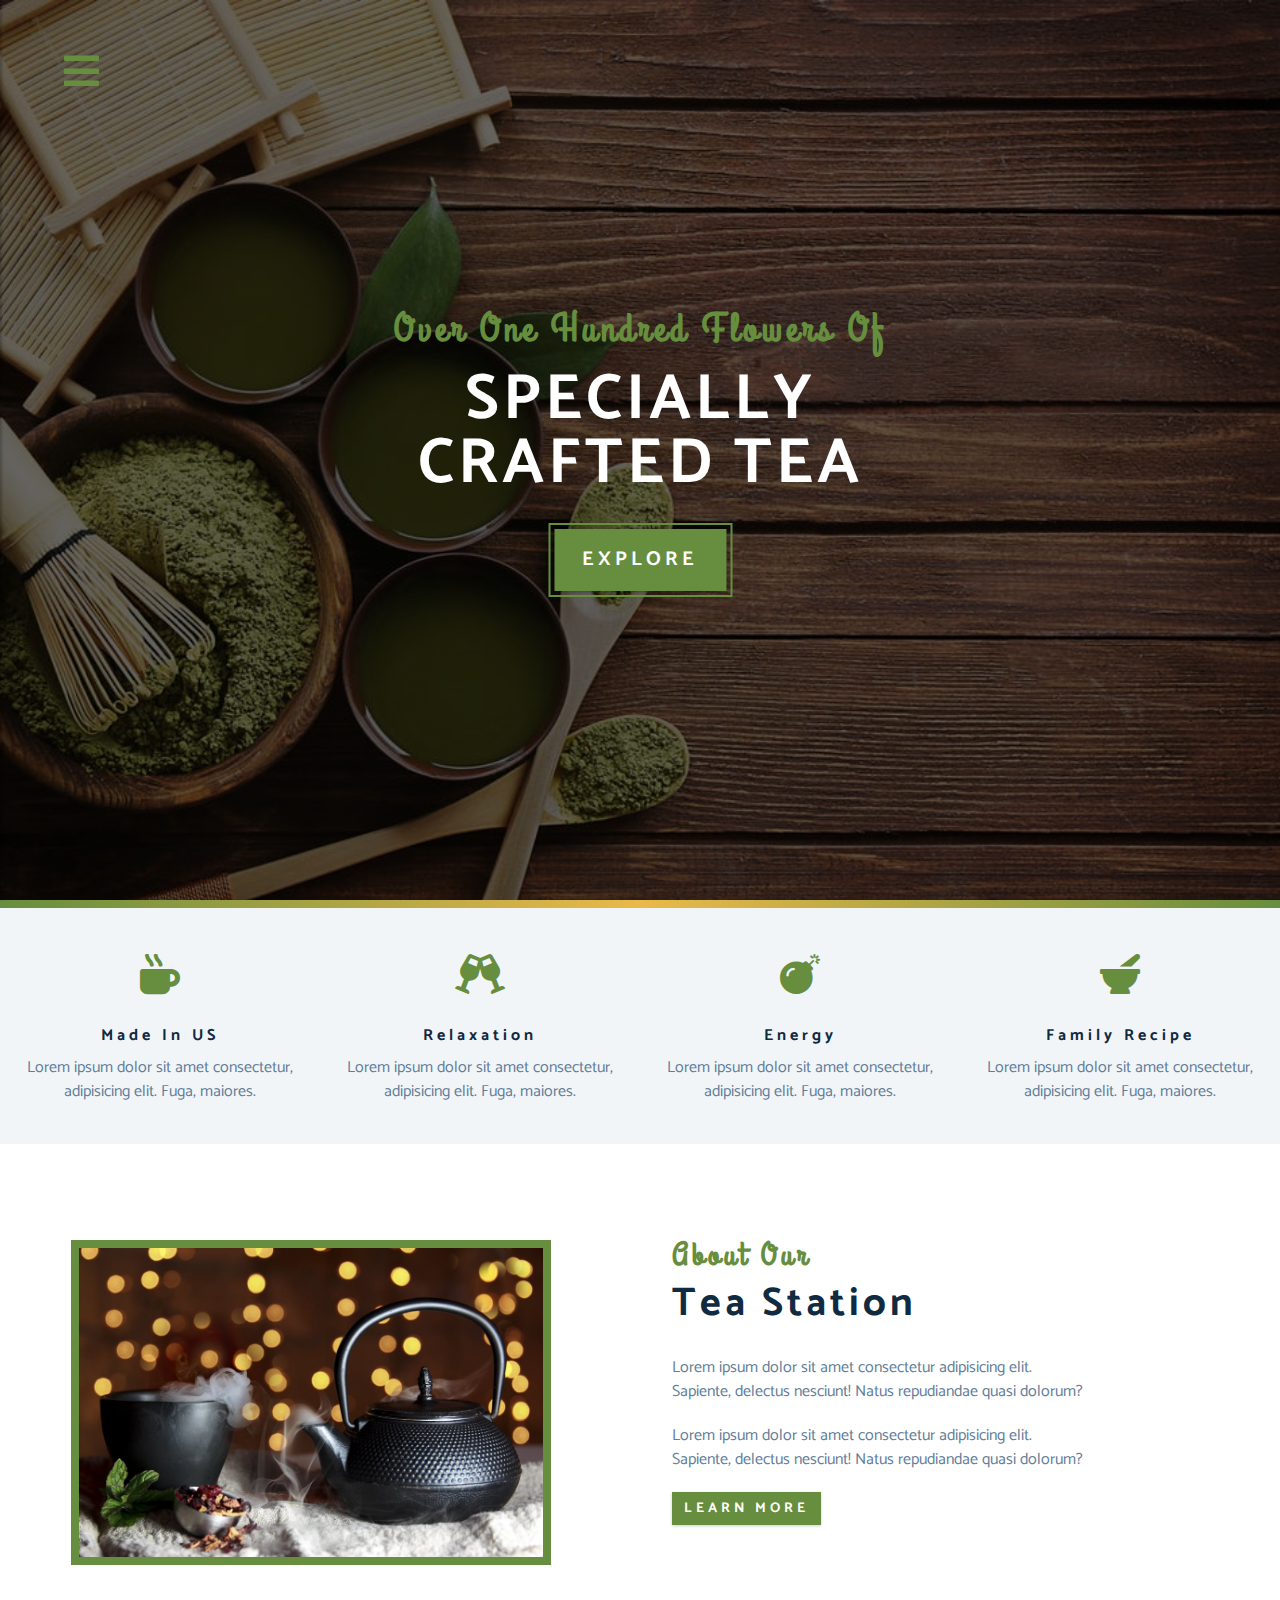
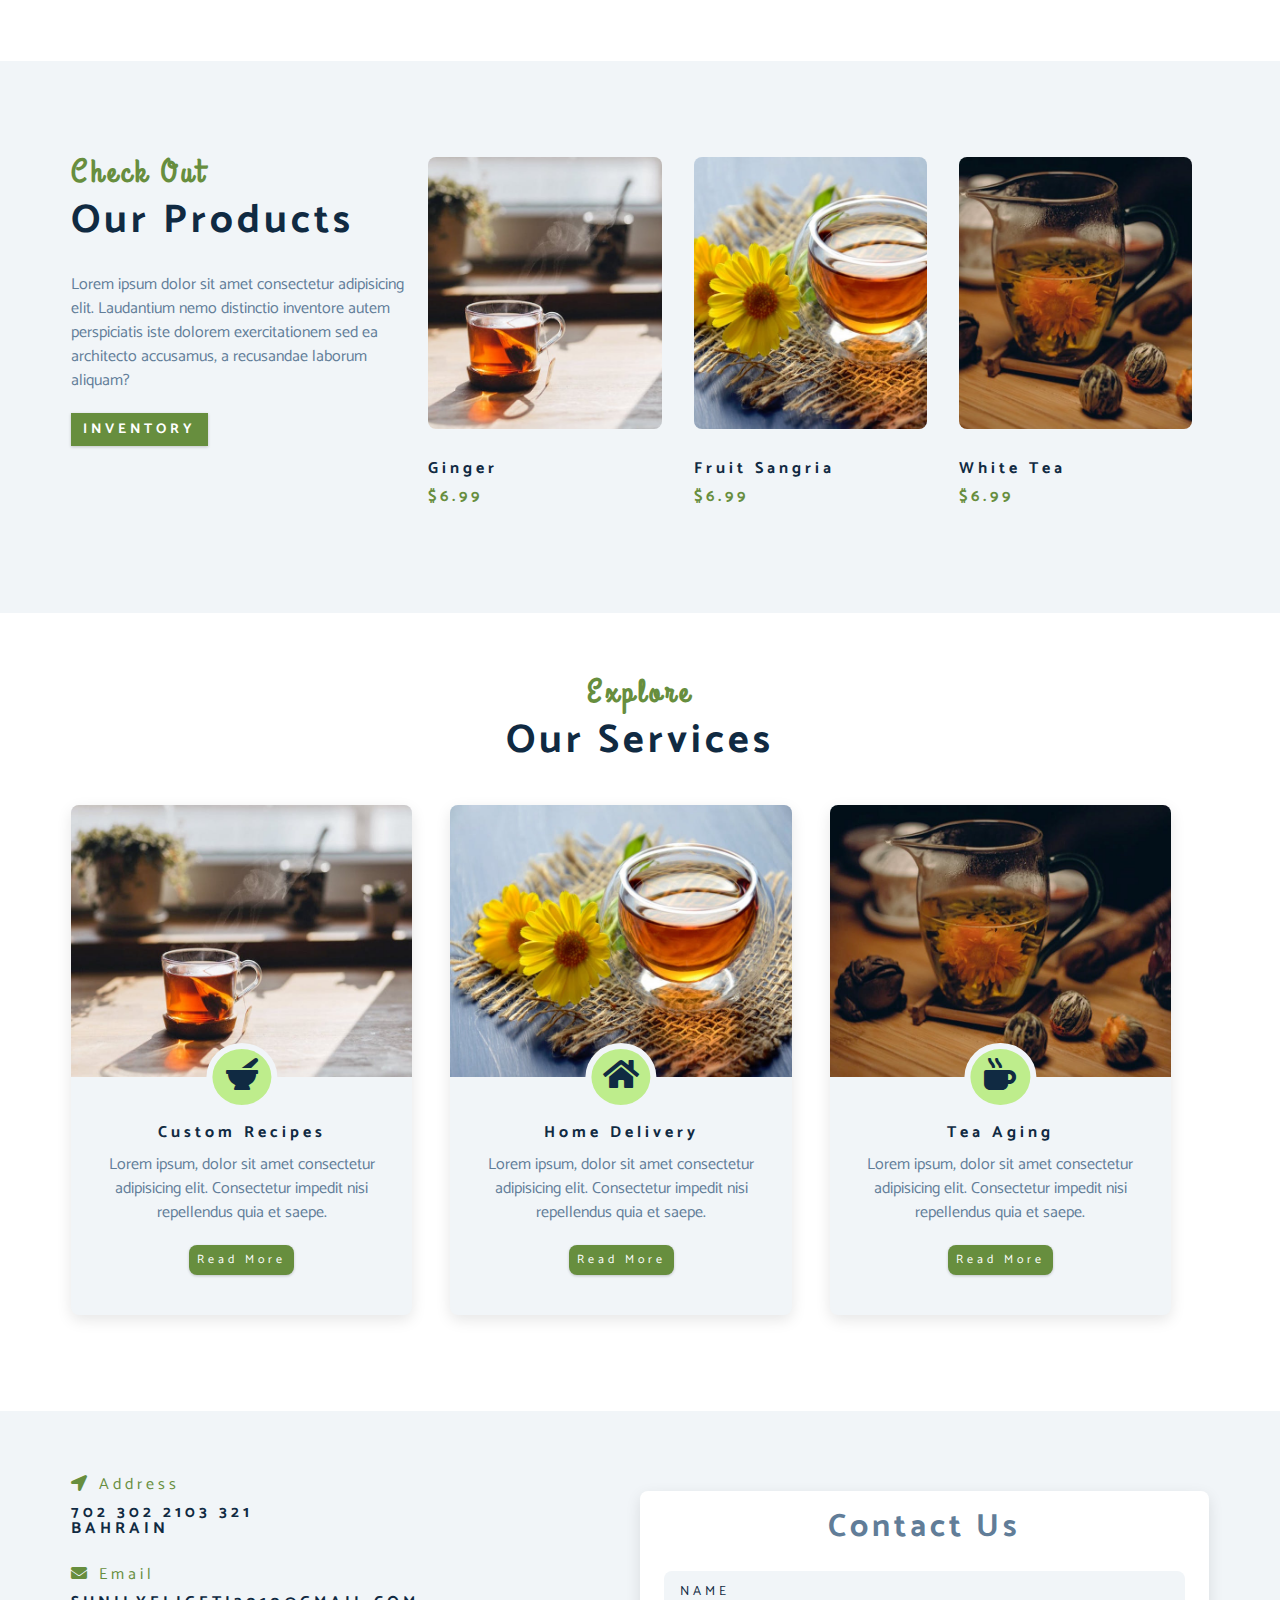
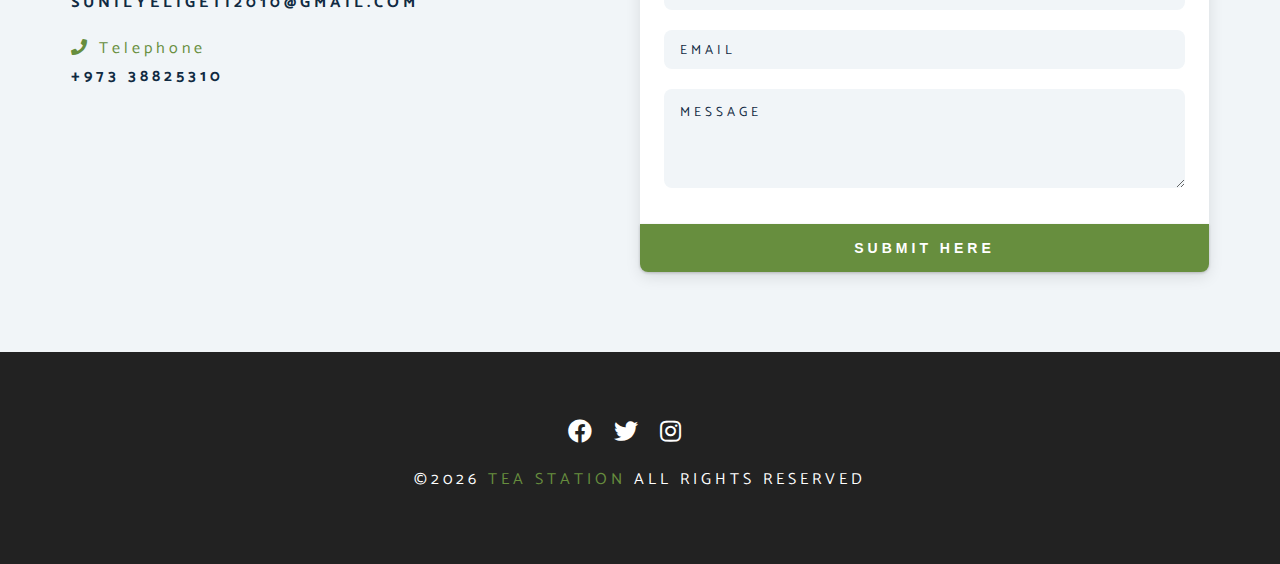
<file: index.html>
<!DOCTYPE html>
<html lang="en">
  <head>
    <meta charset="UTF-8" />
    <meta name="viewport" content="width=device-width, initial-scale=1.0" />
    <title>Tea Station || Home</title>
    <link
      rel="stylesheet"
      href="./fontawesome-free-5.12.1-web/css/all.min.css"
    />
    <link rel="stylesheet" href="./css/style.css" />
    <link rel="shortcut icon" href="./images/favicon.ico" type="image/x-icon" />
  </head>
  <body>
    <!-- navbar -->
    <!-- nav button -->
    <span class="nav-btn" id="nav-btn">
      <i class="fas fa-bars"></i>
    </span>
    <nav class="navbar" id="navbar">
      <div class="navbar-header">
        <span class="nav-close" id="nav-close">
          <i class="fas fa-times"></i>
        </span>
      </div>
      <ul class="nav-items">
        <li><a href="index.html" class="nav-links">home</a></li>
        <li><a href="skills.html" class="nav-links">skills</a></li>
        <li><a href="about.html" class="nav-links">about</a></li>
        <li><a href="products.html" class="nav-links">products</a></li>
      </ul>
    </nav>
    <!-- header -->
    <header class="header">
      <div class="banner">
        <h2>Over one hundred flowers of</h2>
        <h1>specially <br />crafted tea</h1>
        <a href="skills.html" class="btn banner-btn">explore</a>
      </div>
    </header>
    <!-- end of header -->
    <div class="content-divider"></div>
    <!-- skills section -->
    <section class="skills clearfix">
      <!-- single skill -->
      <article class="skill">
        <span class="skill-icon">
          <i class="fas fa-mug-hot"></i>
        </span>
        <h4 class="skill-title">made in US</h4>
        <p class="skill-text">
          Lorem ipsum dolor sit amet consectetur, adipisicing elit. Fuga,
          maiores.
        </p>
      </article>
      <!-- end of single skill -->
      <!-- single skill -->
      <article class="skill">
        <span class="skill-icon">
          <i class="fas fa-glass-cheers"></i>
        </span>
        <h4 class="skill-title">relaxation</h4>
        <p class="skill-text">
          Lorem ipsum dolor sit amet consectetur, adipisicing elit. Fuga,
          maiores.
        </p>
      </article>
      <!-- end of single skill -->
      <!-- single skill -->
      <article class="skill">
        <span class="skill-icon">
          <i class="fas fa-bomb"></i>
        </span>
        <h4 class="skill-title">energy</h4>
        <p class="skill-text">
          Lorem ipsum dolor sit amet consectetur, adipisicing elit. Fuga,
          maiores.
        </p>
      </article>
      <!-- end of single skill -->
      <!-- single skill -->
      <article class="skill">
        <span class="skill-icon">
          <i class="fas fa-mortar-pestle"></i>
        </span>
        <h4 class="skill-title">family recipe</h4>
        <p class="skill-text">
          Lorem ipsum dolor sit amet consectetur, adipisicing elit. Fuga,
          maiores.
        </p>
      </article>
      <!-- end of single skill -->
    </section>
    <!-- end of skills section -->
    <!-- about -->
    <section>
      <div class="section-centre clearfix">
        <!-- about img -->
        <article class="about-img">
          <div class="about-picture-container">
            <img
              src="./images/about-bcg.jpeg"
              alt="tea kettle"
              class="about-picture"
            />
          </div>
        </article>
        <!-- about-info -->
        <article class="about-info">
          <!-- section title -->
          <div class="section-title">
            <h3>about our</h3>
            <h2>tea station</h2>
          </div>
          <!-- end od section title -->
          <p class="about-text">
            Lorem ipsum dolor sit amet consectetur adipisicing elit. Sapiente,
            delectus nesciunt! Natus repudiandae quasi dolorum?
          </p>
          <p class="about-text">
            Lorem ipsum dolor sit amet consectetur adipisicing elit. Sapiente,
            delectus nesciunt! Natus repudiandae quasi dolorum?
          </p>
          <a href="about.html" class="btn">learn more</a>
        </article>
      </div>
    </section>
    <!-- end of about -->
    <!-- products -->
    <section class="products">
      <div class="section-centre clearfix">
        <!-- products info -->
        <article class="products-info">
          <!-- section title -->
          <div class="section-title">
            <h3>check out</h3>
            <h2>our products</h2>
          </div>
          <!-- end od section title -->
          <p class="product-text">
            Lorem ipsum dolor sit amet consectetur adipisicing elit. Laudantium
            nemo distinctio inventore autem perspiciatis iste dolorem
            exercitationem sed ea architecto accusamus, a recusandae laborum
            aliquam?
          </p>
          <a href="products.html" class="btn">inventory</a>
        </article>
        <!-- products inventory -->
        <article class="products-inventory">
          <!-- single product -->
          <div class="product">
            <img
              src="./images/product-1.jpeg"
              alt="single product"
              class="product-img"
            />
            <h4 class="product-title">ginger</h4>
            <h4 class="product-price">$6.99</h4>
          </div>
          <!-- end of single product -->
          <!-- single product -->
          <div class="product">
            <img
              src="./images/product-2.jpeg"
              alt="single product"
              class="product-img"
            />
            <h4 class="product-title">fruit sangria</h4>
            <h4 class="product-price">$6.99</h4>
          </div>
          <!-- end of single product -->
          <!-- single product -->
          <div class="product">
            <img
              src="./images/product-3.jpeg"
              alt="single product"
              class="product-img"
            />
            <h4 class="product-title">white tea</h4>
            <h4 class="product-price">$6.99</h4>
          </div>
          <!-- end of single product -->
        </article>
      </div>
    </section>
    <!-- end of products -->
    <!-- services -->
    <section class="services">
      <!-- section title -->
      <div class="section-title services-title">
        <h3>explore</h3>
        <h2>our services</h2>
      </div>
      <!-- end od section title -->
      <div class="section-centre clearfix">
        <!-- single card -->
        <article class="service-card">
          <!-- img container -->

          <div class="service-img-container">
            <img
              src="./images/product-1.jpeg"
              alt="single service"
              class="service-img"
            />
            <!-- service icon -->
            <span class="service-icon">
              <i class="fas fa-mortar-pestle fa-fw"></i>
            </span>
          </div>
          <!-- service info -->
          <div class="service-info">
            <h4>custom recipes</h4>
            <p>
              Lorem ipsum, dolor sit amet consectetur adipisicing elit.
              Consectetur impedit nisi repellendus quia et saepe.
            </p>
            <a href="products.html" class="btn service-btn">read more</a>
          </div>
        </article>

        <!-- end of single card -->
        <!-- single card -->
        <article class="service-card">
          <!-- img container -->

          <div class="service-img-container">
            <img
              src="./images/product-2.jpeg"
              alt="single service"
              class="service-img"
            />
            <!-- service icon -->
            <span class="service-icon">
              <i class="fas fa-home fa-fw"></i>
            </span>
          </div>
          <!-- service info -->
          <div class="service-info">
            <h4>home delivery</h4>
            <p>
              Lorem ipsum, dolor sit amet consectetur adipisicing elit.
              Consectetur impedit nisi repellendus quia et saepe.
            </p>
            <a href="products.html" class="btn service-btn">read more</a>
          </div>
        </article>

        <!-- end of single card -->
        <!-- single card -->
        <article class="service-card">
          <!-- img container -->

          <div class="service-img-container">
            <img
              src="./images/product-3.jpeg"
              alt="single service"
              class="service-img"
            />
            <!-- service icon -->
            <span class="service-icon">
              <i class="fas fa-mug-hot fa-fw"></i>
            </span>
          </div>
          <!-- service info -->
          <div class="service-info">
            <h4>tea aging</h4>
            <p>
              Lorem ipsum, dolor sit amet consectetur adipisicing elit.
              Consectetur impedit nisi repellendus quia et saepe.
            </p>
            <a href="products.html" class="btn service-btn">read more</a>
          </div>
        </article>
        <!-- end of single card -->
      </div>
    </section>
    <!-- end of services -->
    <!-- contact -->
    <section class="contact">
      <div class="section-centre clearfix">
        <!-- contact info -->
        <article class="contact-info">
          <!-- contact item -->
          <div class="contact-item">
            <h4 class="contact-title">
              <span class="contact-icon">
                <i class="fas fa-location-arrow"></i>
              </span>
              address
            </h4>
            <h4 class="contact-text">702 302 2103 321 <br />bahrain</h4>
          </div>
          <!-- end of contact item -->
          <!-- contact item -->
          <div class="contact-item">
            <h4 class="contact-title">
              <span class="contact-icon">
                <i class="fas fa-envelope"></i>
              </span>
              email
            </h4>
            <h4 class="contact-text">sunilyeligeti2010@gmail.com</h4>
          </div>
          <!-- end of contact item -->
          <!-- contact item -->
          <div class="contact-item">
            <h4 class="contact-title">
              <span class="contact-icon">
                <i class="fas fa-phone"></i>
              </span>
              telephone
            </h4>
            <h4 class="contact-text">+973 38825310</h4>
          </div>
          <!-- end of contact item -->
        </article>
        <!-- contact form -->
        <article class="contact-form">
          <h3>contact us</h3>
          <form action="https://formspree.io/xgenpalb" method="POST">
            <div class="form-group">
              <!-- inputs -->
              <input
                type="text"
                placeholder="name"
                class="form-control"
                name="name"
              />
              <input
                type="email"
                placeholder="email"
                class="form-control"
                name="email"
              />
              <textarea
                name="message"
                class="form-control"
                placeholder="message"
                rows="5"
              ></textarea>
            </div>
            <!-- button -->
            <button class="submit-btn btn">submit here</button>
          </form>
        </article>
      </div>
    </section>
    <!-- end of contact -->
    <!-- footer -->
    <footer class="footer">
      <div class="section-centre">
        <div class="social-icons">
          <!-- social icons -->
          <a href="#" class="social-icons">
            <i class="fab fa-facebook"></i>
          </a>
          <!-- end of social icons -->
          <!-- social icons -->
          <a href="#" class="social-icons">
            <i class="fab fa-twitter"></i>
          </a>
          <!-- end of social icons -->
          <!-- social icons -->
          <a href="#" class="social-icons">
            <i class="fab fa-instagram"></i>
          </a>
          <!-- end of social icons -->
        </div>
        <h4 class="footer-text">
          &copy;<span id="date"></span>
          <span class="company">tea station</span>
          all rights reserved
        </h4>
      </div>
    </footer>
    <script src="app.js"></script>
  </body>
</html>
</file>
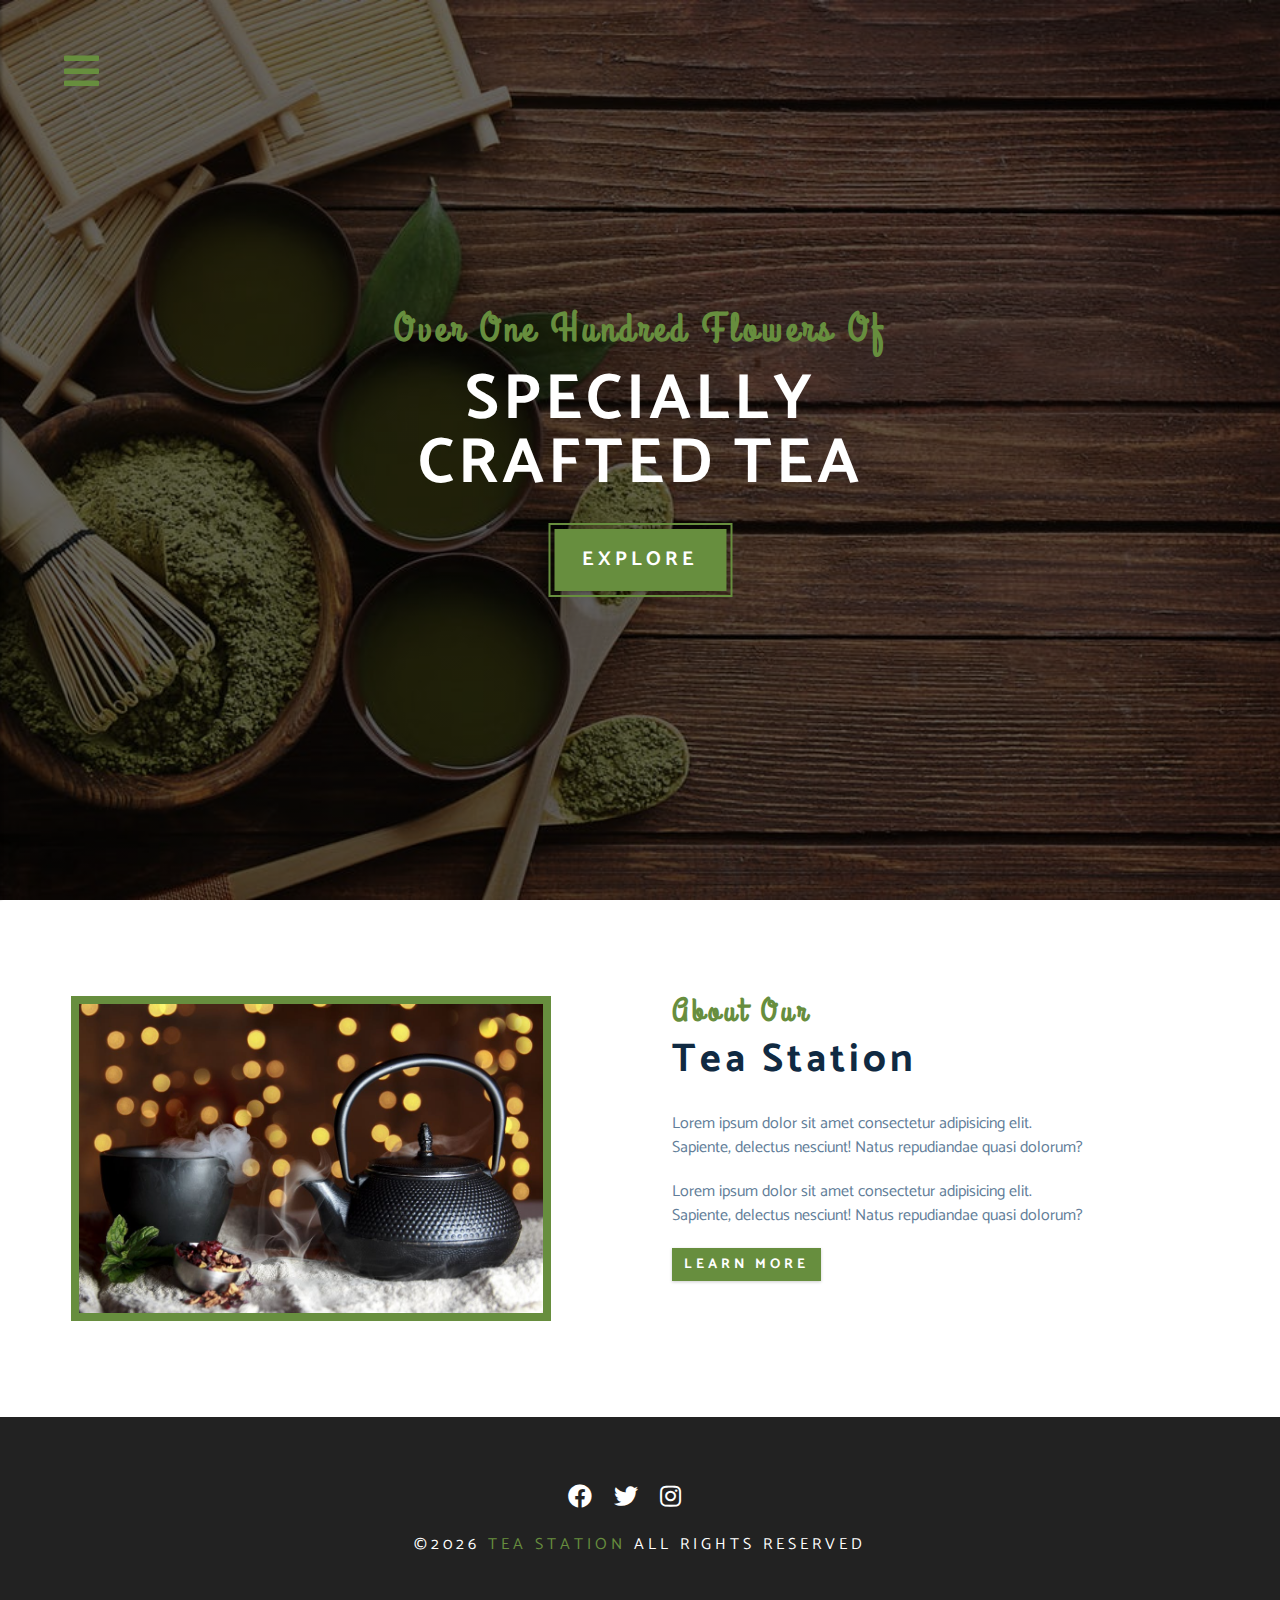
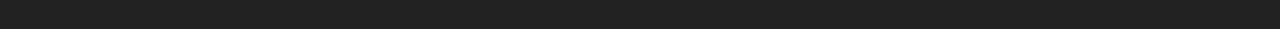
<file: about.html>
<!DOCTYPE html>
<html lang="en">
  <head>
    <meta charset="UTF-8" />
    <meta name="viewport" content="width=device-width, initial-scale=1.0" />
    <title>Tea Station || About</title>
    <link
      rel="stylesheet"
      href="./fontawesome-free-5.12.1-web/css/all.min.css"
    />
    <link rel="stylesheet" href="./css/style.css" />
  </head>

  <body>
    <!-- navbar -->
    <!-- nav button -->
    <span class="nav-btn" id="nav-btn">
      <i class="fas fa-bars"></i>
    </span>
    <nav class="navbar" id="navbar">
      <div class="navbar-header">
        <span class="nav-close" id="nav-close">
          <i class="fas fa-times"></i>
        </span>
      </div>
      <ul class="nav-items">
        <li><a href="index.html" class="nav-links">home</a></li>
        <li><a href="skills.html" class="nav-links">skills</a></li>
        <li><a href="about.html" class="nav-links">about</a></li>
        <li><a href="products.html" class="nav-links">products</a></li>
      </ul>
    </nav>
    <!-- header -->
    <header class="header">
      <div class="banner">
        <h2>Over one hundred flowers of</h2>
        <h1>specially <br />crafted tea</h1>
        <a href="skills.html" class="btn banner-btn">explore</a>
      </div>
    </header>
    <!-- end of header -->
    <!-- about -->
    <section>
      <div class="section-centre clearfix">
        <!-- about img -->
        <article class="about-img">
          <div class="about-picture-container">
            <img
              src="./images/about-bcg.jpeg"
              alt="tea kettle"
              class="about-picture"
            />
          </div>
        </article>
        <!-- about-info -->
        <article class="about-info">
          <!-- section title -->
          <div class="section-title">
            <h3>about our</h3>
            <h2>tea station</h2>
          </div>
          <!-- end od section title -->
          <p class="about-text">
            Lorem ipsum dolor sit amet consectetur adipisicing elit. Sapiente,
            delectus nesciunt! Natus repudiandae quasi dolorum?
          </p>
          <p class="about-text">
            Lorem ipsum dolor sit amet consectetur adipisicing elit. Sapiente,
            delectus nesciunt! Natus repudiandae quasi dolorum?
          </p>
          <a href="about.html" class="btn">learn more</a>
        </article>
      </div>
    </section>
    <!-- end of about -->
    <!-- footer -->
    <footer class="footer">
      <div class="section-centre">
        <div class="social-icons">
          <!-- social icons -->
          <a href="#" class="social-icons">
            <i class="fab fa-facebook"></i>
          </a>
          <!-- end of social icons -->
          <!-- social icons -->
          <a href="#" class="social-icons">
            <i class="fab fa-twitter"></i>
          </a>
          <!-- end of social icons -->
          <!-- social icons -->
          <a href="#" class="social-icons">
            <i class="fab fa-instagram"></i>
          </a>
          <!-- end of social icons -->
        </div>
        <h4 class="footer-text">
          &copy;<span id="date"></span>
          <span class="company">tea station</span>
          all rights reserved
        </h4>
      </div>
    </footer>
    <script src="app.js"></script>
  </body>
</html>
</file>
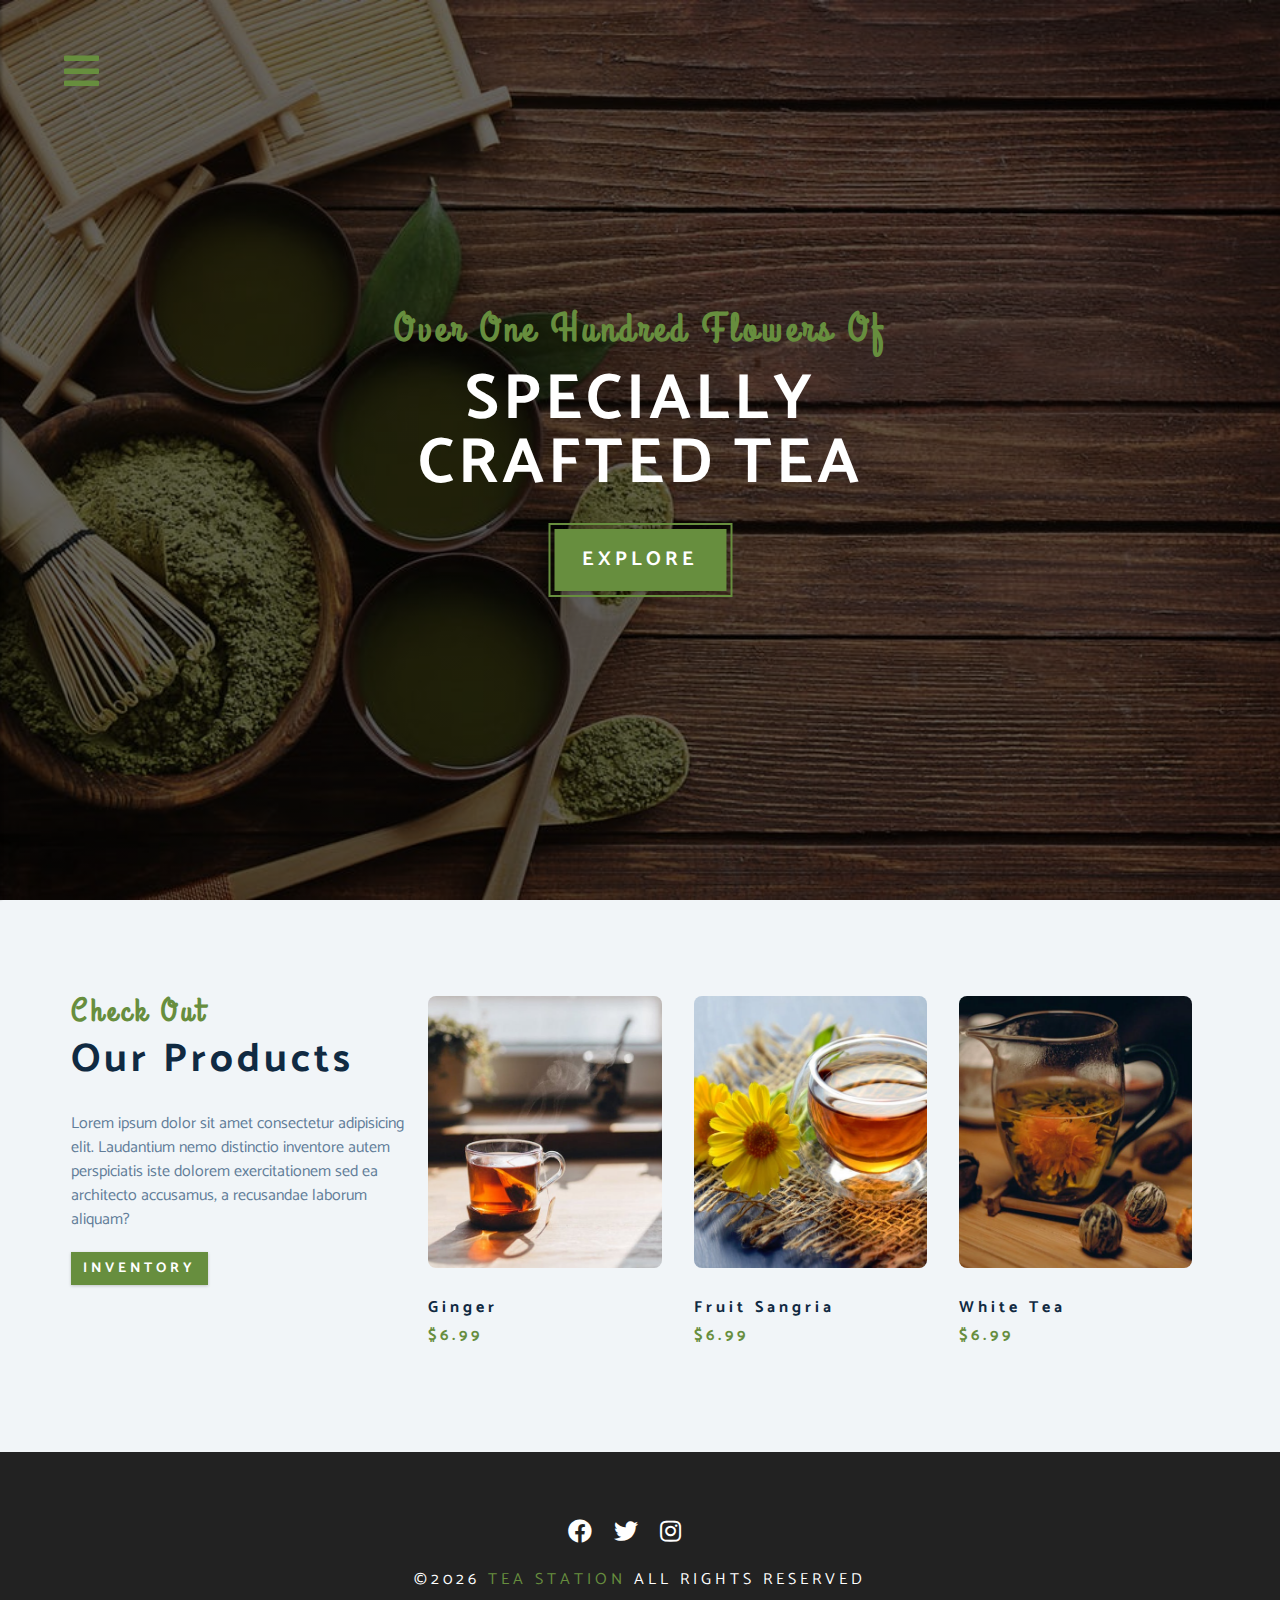
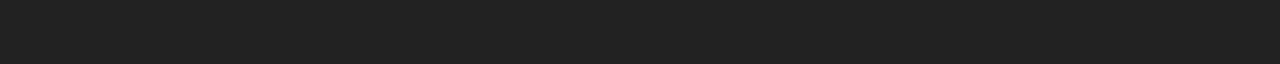
<file: products.html>
<!DOCTYPE html>
<html lang="en">
  <head>
    <meta charset="UTF-8" />
    <meta name="viewport" content="width=device-width, initial-scale=1.0" />
    <title>Tea Station || Products</title>
    <link
      rel="stylesheet"
      href="./fontawesome-free-5.12.1-web/css/all.min.css"
    />
    <link rel="stylesheet" href="./css/style.css" />
  </head>

  <body>
    <!-- navbar -->
    <!-- nav button -->
    <span class="nav-btn" id="nav-btn">
      <i class="fas fa-bars"></i>
    </span>
    <nav class="navbar" id="navbar">
      <div class="navbar-header">
        <span class="nav-close" id="nav-close">
          <i class="fas fa-times"></i>
        </span>
      </div>
      <ul class="nav-items">
        <li><a href="index.html" class="nav-links">home</a></li>
        <li><a href="skills.html" class="nav-links">skills</a></li>
        <li><a href="about.html" class="nav-links">about</a></li>
        <li><a href="products.html" class="nav-links">products</a></li>
      </ul>
    </nav>
    <!-- header -->
    <header class="header">
      <div class="banner">
        <h2>Over one hundred flowers of</h2>
        <h1>specially <br />crafted tea</h1>
        <a href="skills.html" class="btn banner-btn">explore</a>
      </div>
    </header>
    <!-- end of header -->
    <!-- products -->
    <section class="products">
      <div class="section-centre clearfix">
        <!-- products info -->
        <article class="products-info">
          <!-- section title -->
          <div class="section-title">
            <h3>check out</h3>
            <h2>our products</h2>
          </div>
          <!-- end od section title -->
          <p class="product-text">
            Lorem ipsum dolor sit amet consectetur adipisicing elit. Laudantium
            nemo distinctio inventore autem perspiciatis iste dolorem
            exercitationem sed ea architecto accusamus, a recusandae laborum
            aliquam?
          </p>
          <a href="products.html" class="btn">inventory</a>
        </article>
        <!-- products inventory -->
        <article class="products-inventory">
          <!-- single product -->
          <div class="product">
            <img
              src="./images/product-1.jpeg"
              alt="single product"
              class="product-img"
            />
            <h4 class="product-title">ginger</h4>
            <h4 class="product-price">$6.99</h4>
          </div>
          <!-- end of single product -->
          <!-- single product -->
          <div class="product">
            <img
              src="./images/product-2.jpeg"
              alt="single product"
              class="product-img"
            />
            <h4 class="product-title">fruit sangria</h4>
            <h4 class="product-price">$6.99</h4>
          </div>
          <!-- end of single product -->
          <!-- single product -->
          <div class="product">
            <img
              src="./images/product-3.jpeg"
              alt="single product"
              class="product-img"
            />
            <h4 class="product-title">white tea</h4>
            <h4 class="product-price">$6.99</h4>
          </div>
          <!-- end of single product -->
        </article>
      </div>
    </section>
    <!-- end of products -->
    <!-- footer -->
    <footer class="footer">
      <div class="section-centre">
        <div class="social-icons">
          <!-- social icons -->
          <a href="#" class="social-icons">
            <i class="fab fa-facebook"></i>
          </a>
          <!-- end of social icons -->
          <!-- social icons -->
          <a href="#" class="social-icons">
            <i class="fab fa-twitter"></i>
          </a>
          <!-- end of social icons -->
          <!-- social icons -->
          <a href="#" class="social-icons">
            <i class="fab fa-instagram"></i>
          </a>
          <!-- end of social icons -->
        </div>
        <h4 class="footer-text">
          &copy;<span id="date"></span>
          <span class="company">tea station</span>
          all rights reserved
        </h4>
      </div>
    </footer>
    <script src="app.js"></script>
  </body>
</html>
</file>
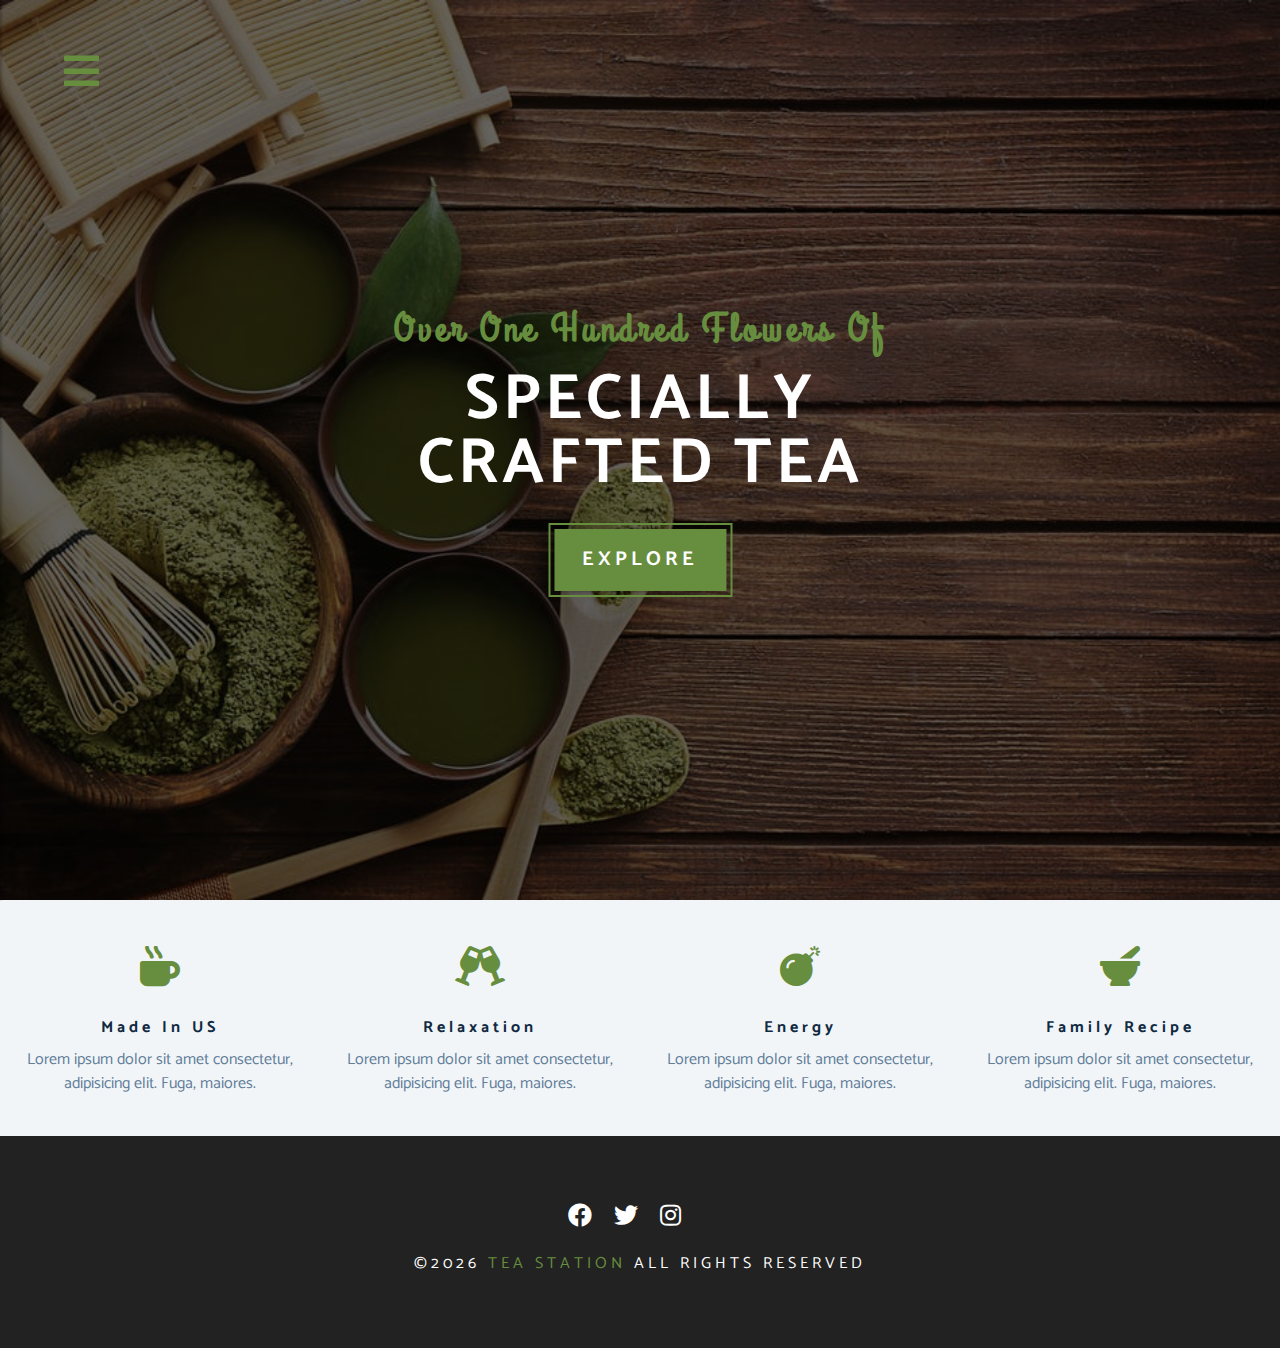
<file: skills.html>
<!DOCTYPE html>
<html lang="en">
  <head>
    <meta charset="UTF-8" />
    <meta name="viewport" content="width=device-width, initial-scale=1.0" />
    <title>Tea Station || Skills</title>
    <link
      rel="stylesheet"
      href="./fontawesome-free-5.12.1-web/css/all.min.css"
    />
    <link rel="stylesheet" href="./css/style.css" />
  </head>

  <body>
    <!-- navbar -->
    <!-- nav button -->
    <span class="nav-btn" id="nav-btn">
      <i class="fas fa-bars"></i>
    </span>
    <nav class="navbar" id="navbar">
      <div class="navbar-header">
        <span class="nav-close" id="nav-close">
          <i class="fas fa-times"></i>
        </span>
      </div>
      <ul class="nav-items">
        <li><a href="index.html" class="nav-links">home</a></li>
        <li><a href="skills.html" class="nav-links">skills</a></li>
        <li><a href="about.html" class="nav-links">about</a></li>
        <li><a href="products.html" class="nav-links">products</a></li>
      </ul>
    </nav>
    <!-- header -->
    <header class="header">
      <div class="banner">
        <h2>Over one hundred flowers of</h2>
        <h1>specially <br />crafted tea</h1>
        <a href="skills.html" class="btn banner-btn">explore</a>
      </div>
    </header>
    <!-- end of header -->
    <!-- skills section -->
    <section class="skills clearfix">
      <!-- single skill -->
      <article class="skill">
        <span class="skill-icon">
          <i class="fas fa-mug-hot"></i>
        </span>
        <h4 class="skill-title">made in US</h4>
        <p class="skill-text">
          Lorem ipsum dolor sit amet consectetur, adipisicing elit. Fuga,
          maiores.
        </p>
      </article>
      <!-- end of single skill -->
      <!-- single skill -->
      <article class="skill">
        <span class="skill-icon">
          <i class="fas fa-glass-cheers"></i>
        </span>
        <h4 class="skill-title">relaxation</h4>
        <p class="skill-text">
          Lorem ipsum dolor sit amet consectetur, adipisicing elit. Fuga,
          maiores.
        </p>
      </article>
      <!-- end of single skill -->
      <!-- single skill -->
      <article class="skill">
        <span class="skill-icon">
          <i class="fas fa-bomb"></i>
        </span>
        <h4 class="skill-title">energy</h4>
        <p class="skill-text">
          Lorem ipsum dolor sit amet consectetur, adipisicing elit. Fuga,
          maiores.
        </p>
      </article>
      <!-- end of single skill -->
      <!-- single skill -->
      <article class="skill">
        <span class="skill-icon">
          <i class="fas fa-mortar-pestle"></i>
        </span>
        <h4 class="skill-title">family recipe</h4>
        <p class="skill-text">
          Lorem ipsum dolor sit amet consectetur, adipisicing elit. Fuga,
          maiores.
        </p>
      </article>
      <!-- end of single skill -->
    </section>
    <!-- end of skills section -->
    <!-- footer -->
    <footer class="footer">
      <div class="section-centre">
        <div class="social-icons">
          <!-- social icons -->
          <a href="#" class="social-icons">
            <i class="fab fa-facebook"></i>
          </a>
          <!-- end of social icons -->
          <!-- social icons -->
          <a href="#" class="social-icons">
            <i class="fab fa-twitter"></i>
          </a>
          <!-- end of social icons -->
          <!-- social icons -->
          <a href="#" class="social-icons">
            <i class="fab fa-instagram"></i>
          </a>
          <!-- end of social icons -->
        </div>
        <h4 class="footer-text">
          &copy;<span id="date"></span>
          <span class="company">tea station</span>
          all rights reserved
        </h4>
      </div>
    </footer>
    <script src="app.js"></script>
  </body>
</html>
</file>
<file: css/style.css>
/*
====================
Fonts
====================
*/

@import url("https://fonts.googleapis.com/css?family=Catamaran:400,700|Grand+Hotel");

/*
====================
Variables
====================
*/
:root {
  --clr-primary: #678e3e;
  --clr-primary-light: #beed8c;
  --clr-grey-1: #102a42;
  --clr-grey-5: #617d98;
  --clr-grey-10: #f1f5f8;
  --clr-white: #fff;
  --ff-primary: "Catamaran", sans-serif;
  --ff-secondary: "Grand Hotel", cursive;
  --transition: all 0.3s linear;
  --spacing: 0.25rem;
  --radius: 0.5rem;
}

/*
====================
global css
====================
*/

* {
  margin: 0;
  padding: 0;
  box-sizing: border-box;
}
body {
  font-family: var(--ff-primary);
  background: var(--clr-white);
  color: var(--clr-grey-1);
  line-height: 1.5;
  font-size: 0.875rem;
}
a {
  text-decoration: none;
}
img {
  width: 100%;
  display: block;
}
h1,
h2,
h3,
h4 {
  letter-spacing: var(--spacing);
  text-transform: capitalize;
  line-height: 1.25;
  margin-bottom: 0.75rem;
}
h1 {
  font-size: 3rem;
}
h2 {
  font-size: 2rem;
}
h3 {
  font-size: 1.5em;
}
h4 {
  font-size: 0.875rem;
}
p {
  margin-bottom: 1.25rem;
}
@media screen and (min-width: 800px) {
  h1 {
    font-size: 4rem;
  }
  h2 {
    font-size: 2.5rem;
  }
  h3 {
    font-size: 2rem;
  }
  h4 {
    font-size: 1rem;
  }
  body {
    font-size: 1rem;
  }
  h1,
  h2,
  h3,
  h4 {
    line-height: 1;
  }
}

/* more global css */
.btn {
  text-transform: uppercase;
  background: var(--clr-primary);
  color: var(--clr-white);
  padding: 0.375rem 0.75rem;
  letter-spacing: var(--spacing);
  display: inline-block;
  font-weight: 700;
  transition: var(--transition);
  font-size: 0.875rem;
  border: none;
  cursor: pointer;
  box-shadow: 0 1px 3px rgba(0, 0, 0, 0.2);
}
.btn:hover {
  color: var(--clr-primary);
  background: var(--clr-primary-light);
}
.clearfix::after,
.clearfix::before {
  content: "";
  clear: both;
  display: table;
}
.section-title h3 {
  font-family: var(--ff-secondary);
  color: var(--clr-primary);
}
.section-title {
  margin-bottom: 2rem;
}
.section-centre {
  padding: 4rem 0;
  width: 85vw;
  margin: 0 auto;
  max-width: 1170px;
}
@media screen and (min-width: 992px) {
  .section-centre {
    width: 95vw;
    padding: 4rem 1rem;
  }
}
/*
====================
Animation
====================
*/
@keyframes bounce {
  0% {
    transform: scale(1);
  }
  50% {
    transform: scale(2);
  }
  100% {
    transform: scale(1);
  }
}
@keyframes slideFromRight {
  0% {
    transform: translateX(1000px);
    opacity: 0;
  }
  50% {
    transform: translateX(-200px);
    opacity: 0.5;
  }
  75% {
    transform: translateX(50px);
    opacity: 0.75;
  }
  100% {
    transform: translateX(0px);
    opacity: 1;
  }
}
@keyframes slideFromLeft {
  0% {
    transform: translateX(-1000px);
    opacity: 0;
  }
  50% {
    transform: translateX(200px);
    opacity: 0.5;
  }
  75% {
    transform: translateX(-50px);
    opacity: 0.75;
  }
  100% {
    transform: translateX(0px);
    opacity: 1;
  }
}
@keyframes show {
  0% {
    transform: scale(1.5);
    opacity: 0;
  }
  50% {
    transform: scale(2);
    opacity: 0.5;
  }
  100% {
    transform: scale(1);
    opacity: 1;
  }
}
/*
====================
Navbar
====================
*/
.nav-btn {
  position: fixed;
  top: 5%;
  left: 5%;
  font-size: 2.5rem;
  color: var(--clr-primary);
  z-index: 1;
  cursor: pointer;
  /* animation */
  animation: bounce 2s ease infinite;
}
/* navbar */
.navbar {
  position: fixed;
  top: 0;
  left: 0;
  right: 0;
  bottom: 0;
  background: var(--clr-grey-10);
  z-index: 2;
  box-shadow: 2px 0 2px rgba(0, 0, 0, 0.2);
  /* hide navbar */
  transform: translateX(-100%);
  transition: var(--transition);
}
.showNav {
  transform: translate(0);
}
.navbar-header {
  text-align: right;
  padding-right: 1rem;
}
.nav-close {
  font-size: 2.5rem;
  cursor: pointer;
  color: #f29c9c;
  transition: var(--transition);
}
.nav-close:hover {
  color: #bb2525;
}
.nav-items {
  list-style-type: none;
}
.nav-links {
  display: block;
  font-size: 1.5rem;
  padding: 0.25rem 1rem;
  text-transform: uppercase;
  letter-spacing: var(--spacing);
  color: var(--clr-grey-5);
  transition: var(--transition);
}
.nav-links:hover {
  background: var(--clr-primary-light);
  color: var(--clr-primary);
  padding-left: 1.5rem;
  border-left: 0.25rem solid var(--clr-primary);
}
@media screen and (min-width: 576px) {
  .navbar {
    width: 30vh;
    max-width: 20rem;
  }
}
/*
====================
Header
====================
*/
.header {
  min-height: 100vh;
  background: linear-gradient(rgba(0, 0, 0, 0.6), rgba(0, 0, 0, 0.6)),
    url("../images/main-bcg.jpeg") center/cover no-repeat fixed;
  position: relative;
  /* animation */
  overflow-x: hidden;
}
.banner {
  text-align: center;
  position: absolute;
  top: 50%;
  left: 50%;
  transform: translate(-50%, -50%);
}
.banner h2 {
  font-family: var(--ff-secondary);
  color: var(--clr-primary);
  /* animation */
  animation: slideFromRight 5s ease-in-out 1;
}
.banner h1 {
  text-transform: uppercase;
  color: var(--clr-white);
  margin-top: 1.25rem;
  margin-bottom: 2rem;
  /* animation */
  animation: slideFromLeft 5s ease-in-out 1;
}
.banner-btn {
  outline: 0.125rem solid var(--clr-primary);
  outline-offset: 0.25rem;
  font-size: 1.25rem;
  padding: 1rem 1.75rem;
  animation: show 5s linear 1;
}
.content-divider {
  height: 0.5rem;
  background: linear-gradient(
    to left,
    var(--clr-primary),
    #e9b949,
    var(--clr-primary)
  );
}

/*
====================
Skills
====================
*/

.skills {
  background: var(--clr-grey-10);
}
.skill {
  padding: 2.5rem 0;
  text-align: center;
  transition: var(--transition);
}
.skill-icon {
  font-size: 2.5rem;
  margin-bottom: 1.25rem;
  transition: var(--transition);
  display: inline-block;
  color: var(--clr-primary);
}
.skill-text {
  color: var(--clr-grey-5);
  max-width: 17rem;
  margin: 0 auto;
}
.skill:hover {
  background: var(--clr-white);
  box-shadow: 0 2px var(--clr-primary);
}
.skill:hover .skill-icon {
  transform: translateY(-5px);
}
@media screen and (min-width: 576px) {
  .skill {
    float: left;
    width: 50%;
  }
}
@media screen and (min-width: 1200px) {
  .skill {
    width: 25%;
  }
}

/*
====================
About
====================
*/
.about-img,
.about-info {
  padding: 2rem 0;
}
.about-picture-container {
  background: var(--clr-primary);
  border: 0.5rem solid var(--clr-primary);
  max-width: 30rem;
  /* extra stuff */
  overflow: hidden;
}
.about-picture {
  transition: var(--transition);
}
.about-picture-container:hover .about-picture {
  opacity: 0.5;
  transform: scale(1.2);
}
.about-text {
  max-width: 26rem;
  color: var(--clr-grey-5);
}
@media screen and (min-width: 992px) {
  .about-img,
  .about-info {
    float: left;
    width: 50%;
  }
  .about-info {
    padding: 2rem;
  }
}
/*
====================
Products
====================
*/
.products {
  background: var(--clr-grey-10);
}
.products article {
  padding: 2rem 0;
}
.product-text {
  color: var(--clr-grey-5);
  max-width: 26rem;
}
.product {
  margin-bottom: 2rem;
}
.product-img {
  border-radius: var(--radius);
  margin-bottom: 2rem;
  height: 17rem;
  object-fit: cover;
}
.product-price {
  color: var(--clr-primary);
}
@media screen and (min-width: 768px) {
  .product {
    float: left;
    width: 50%;
    padding-right: 2rem;
  }
}
@media screen and (min-width: 992px) {
  .product {
    width: 33.3%;
  }
}
@media screen and (min-width: 1200px) {
  .products-info {
    float: left;
    width: 30%;
  }
  .products-inventory {
    float: left;
    width: 70%;
  }
  .product {
    margin-bottom: 0;
    padding: 0 1rem;
  }
}
/*
====================
Services
====================
*/
.services-title {
  margin-top: 4rem;
  margin-bottom: -4rem;
  text-align: center;
}
.service-card {
  margin: 2rem 0;
  background: var(--clr-grey-10);
  border-radius: var(--radius);
  box-shadow: 0 5px 15px rgba(0, 0, 0, 0.1);
  transition: var(--transition);
}
.service-card:hover {
  transform: scale(1.02);
  box-shadow: 0 5px 15px rgba(0, 0, 0, 0.2);
}
.service-img {
  height: 17rem;
  object-fit: cover;
  border-top-left-radius: var(--radius);
  border-top-right-radius: var(--radius);
}
.service-info {
  text-align: center;
  padding: 3rem 1rem 2.5rem 1rem;
}
.service-info p {
  max-width: 20rem;
  color: var(--clr-grey-5);
  margin: 0 auto;
}
.service-btn {
  font-size: 0.75rem;
  text-transform: capitalize;
  padding: 0.375rem 0.5rem;
  border-radius: var(--radius);
  font-weight: 400;
  margin-top: 1.25rem;
}
@media screen and (min-width: 768px) {
  .service-card {
    float: left;
    width: 45%;
    margin-right: 5%;
    /* 100% 45% 90% 5% */
  }
}
@media screen and (min-width: 992px) {
  .service-card {
    width: 30%;
    margin-right: 3.333%;
    /* 100% 30  % 90% 3.333% */
  }
}
.service-img-container {
  position: relative;
}
.service-icon {
  position: absolute;
  left: 50%;
  bottom: 0;
  font-size: 2rem;
  color: var(--ff-primary);
  background: var(--clr-primary-light);
  padding: 0.25rem 0.6rem;
  border-radius: 50%;
  transform: translate(-50%, 50%);
  border: 0.375rem solid var(--clr-grey-10);
}
/*
====================
Contact
====================
*/
.contact {
  background: var(--clr-grey-10);
}
.contact-form,
.contact-infor {
  margin: 1rem 0;
}
.contact-item {
  margin-bottom: 1.75rem;
}
.contact-title {
  color: var(--clr-primary);
  font-weight: 400;
}
.contact-text {
  text-transform: uppercase;
}
.contact-form {
  background: var(--clr-white);
  border-radius: var(--radius);
  text-align: center;
  box-shadow: 0 5px 15px rgba(0, 0, 0, 0.1);
  transition: var(--transition);
}
.contact-form:hover {
  box-shadow: 0 5px 15px rgba(0, 0, 0, 0.2);
}
.contact-form h3 {
  padding-top: 1.25rem;
  color: var(--clr-grey-5);
}
.form-group {
  padding: 1rem 1.5rem;
}
.form-control {
  display: block;
  width: 100%;
  border: none;
  padding: 0.75rem 1rem;
  margin-bottom: 1.25rem;
  background: var(--clr-grey-10);
  border-radius: var(--radius);
  text-transform: uppercase;
  letter-spacing: var(--spacing);
}
.form-control::placeholder {
  font-family: var(--ff-primary);
  color: var(--clr-grey-1);
  text-transform: uppercase;
  letter-spacing: var(--spacing);
}
.submit-btn {
  display: block;
  width: 100%;
  padding: 1rem;
  border-bottom-left-radius: var(--radius);
  border-bottom-right-radius: var(--radius);
  transition: var(--transition);
}
@media screen and (min-width: 992px) {
  .contact-form,
  .contact-info {
    float: left;
    width: 50%;
  }
}
/*
====================
Footer
====================
*/
.footer {
  background: #222;
  text-align: center;
}
.social-icons {
  color: var(--clr-white);
  font-size: 1.5rem;
  margin-right: 1rem;
  transition: var(--transition);
}
.social-icons:hover {
  color: var(--clr-primary);
}
.footer-text {
  margin-top: 1.25rem;
  text-transform: uppercase;
  color: var(--clr-white);
  font-weight: 400;
}
.company {
  color: var(--clr-primary);
}
</file>
